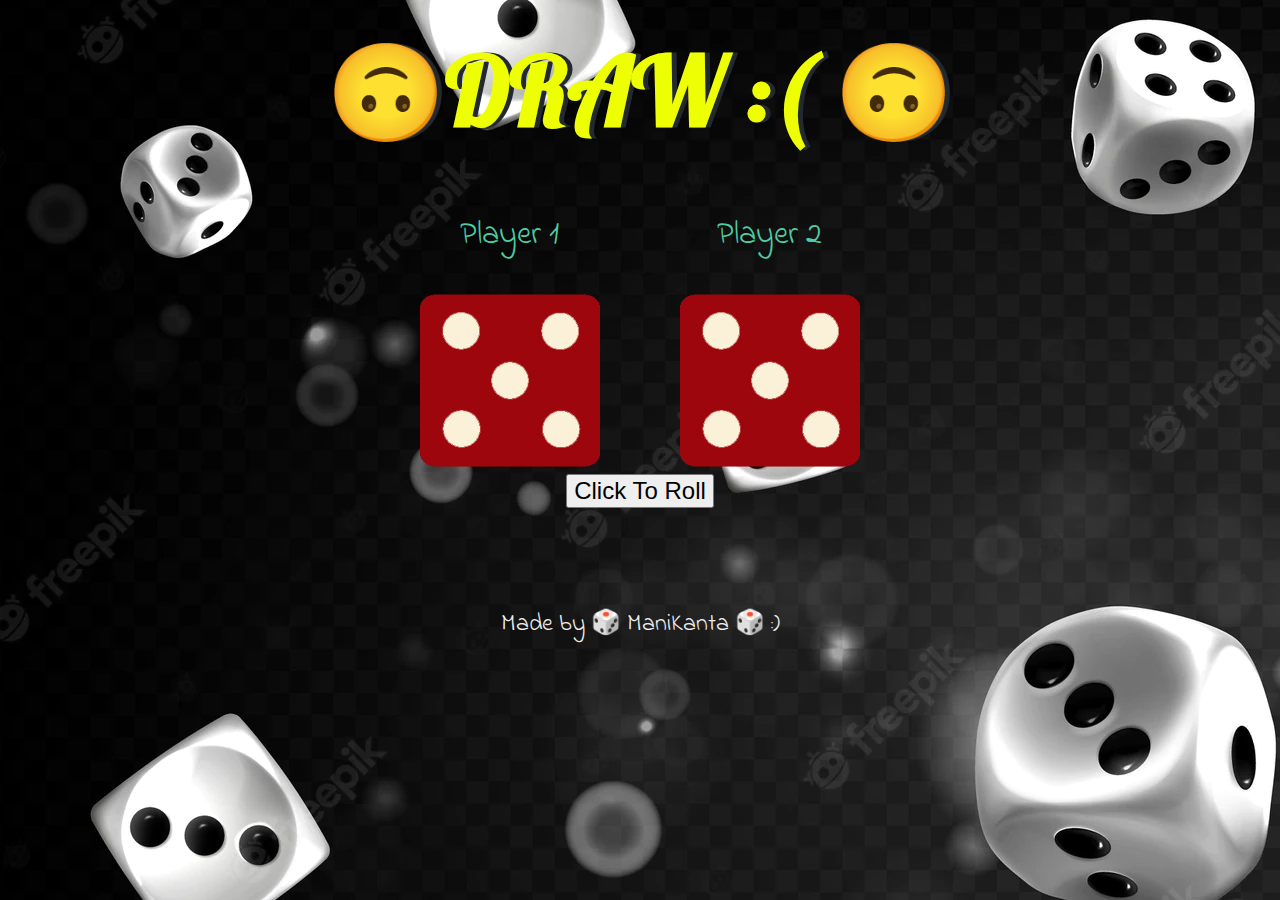
<file: index.html>
<!-- <!DOCTYPE html> -->
<html lang="en" dir="ltr">

<head>
    <meta charset="utf-8">
    <title>Dicee</title>

    <!-- Google Fonts -->
    <link href="https://fonts.googleapis.com/css?family=Indie+Flower|Lobster" rel="stylesheet">

    <link rel="stylesheet" href="styles.css">



</head>

<body>

    <div class="container">
        <h1>Refresh Me</h1>

        <div class="dice">
            <p>Player 1</p>
            <img class="img1" src="images/dice6.png">
        </div>

        <div class="dice">
            <p>Player 2</p>
            <img class="img2" src="images/dice6.png">
        </div>

    </div>

    <center>
        <button class="button" onClick="window.location.reload();">Click To Roll</button>
    </center>



    <script src="Dicee.js" charset="utf-8"></script>
</body>
<br><br>
<footer>
    Made by 🎲 ManiKanta 🎲 :)
</footer>

</html>
</file>
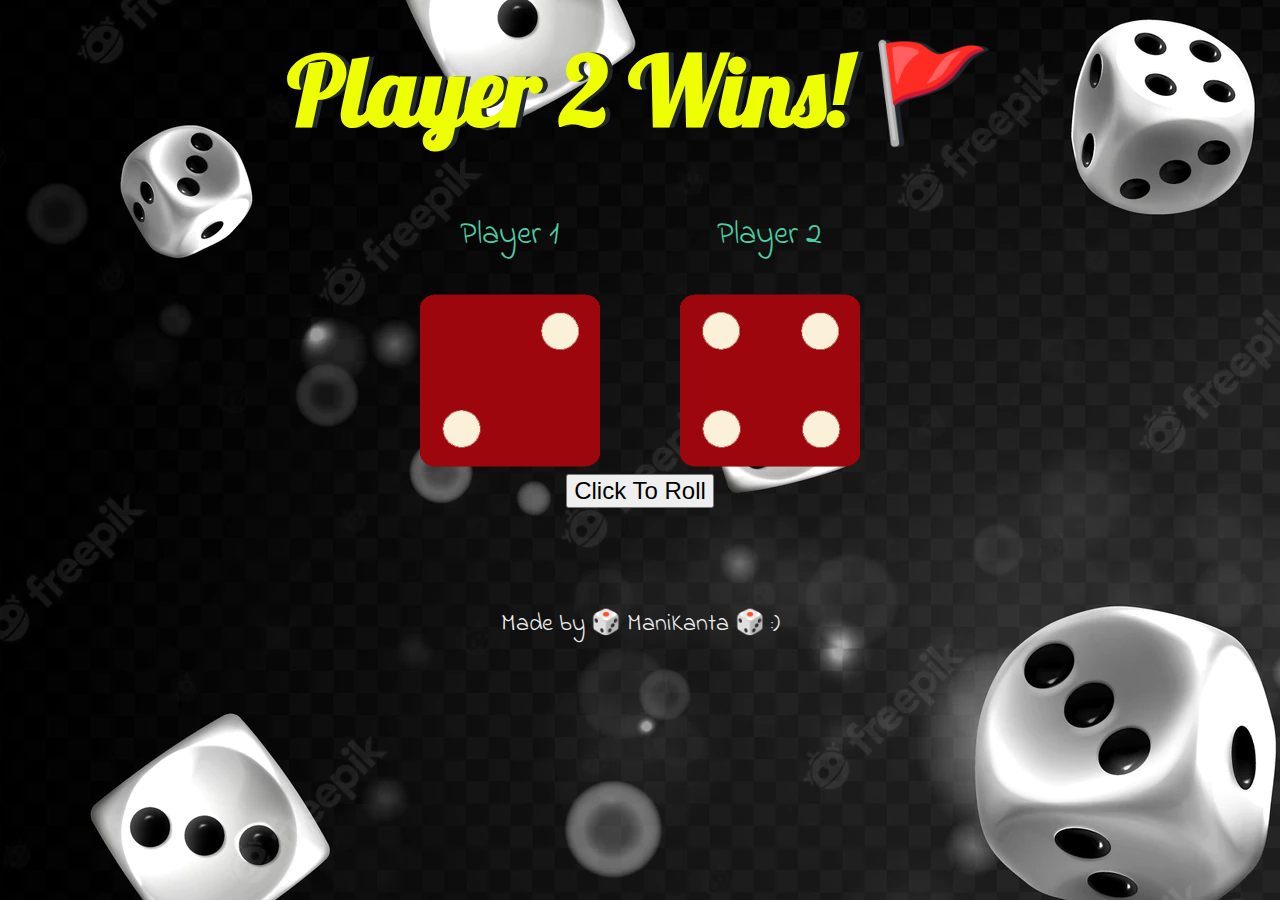
<file: dicee.html>
<!-- <!DOCTYPE html> -->
<html lang="en" dir="ltr">

<head>
    <meta charset="utf-8">
    <title>Dicee</title>

    <!-- Google Fonts -->
    <link href="https://fonts.googleapis.com/css?family=Indie+Flower|Lobster" rel="stylesheet">

    <link rel="stylesheet" href="styles.css">



</head>

<body>

    <div class="container">
        <h1>Refresh Me</h1>

        <div class="dice">
            <p>Player 1</p>
            <img class="img1" src="images/dice6.png">
        </div>

        <div class="dice">
            <p>Player 2</p>
            <img class="img2" src="images/dice6.png">
        </div>

    </div>

    <center>
        <button class="button" onClick="window.location.reload();">Click To Roll</button>
    </center>



    <script src="Dicee.js" charset="utf-8"></script>
</body>
<br><br>
<footer>
    Made by 🎲 ManiKanta 🎲 :)
</footer>

</html>
</file>
<file: styles.css>
.container {
    width: 70%;
    margin: auto;
    text-align: center;
}

.dice {
    text-align: center;
    display: inline-block;
}

body {
    background-color: #020007;
    background-image: url(images/Background.webp);
}

h1 {
    margin: 30px;
    font-family: 'Lobster', cursive;
    text-shadow: 5px 0 #232931;
    font-size: 6rem;
    color: #eeff04;
}

p {
    font-size: 2rem;
    color: #4ECCA3;
    font-family: 'Indie Flower', cursive;
}

img {
    width: 70%;
}

.button {
    font-size: 1.5em;
}

footer {
    margin-top: 5%;
    color: #EEEEEE;
    text-align: center;
    font-family: 'Indie Flower', cursive;
    font-size: 1.5em;
}
</file>
